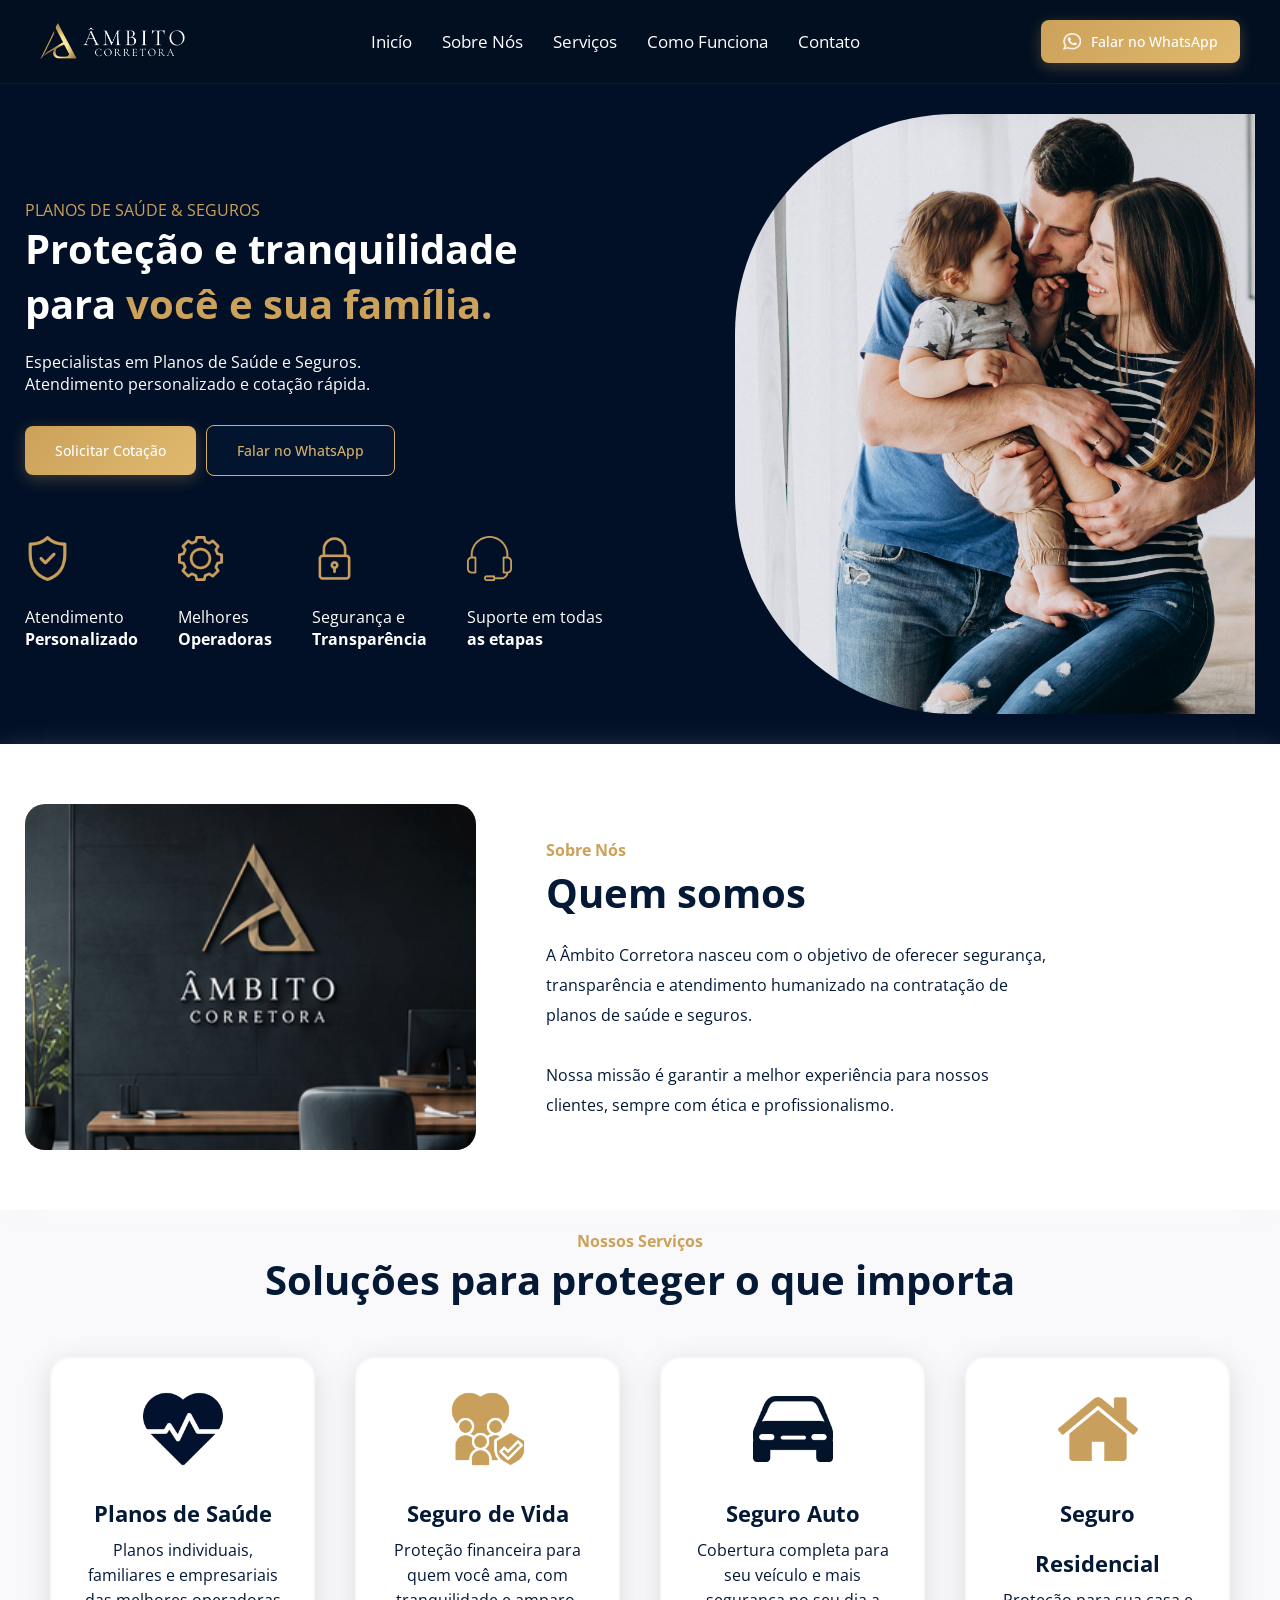
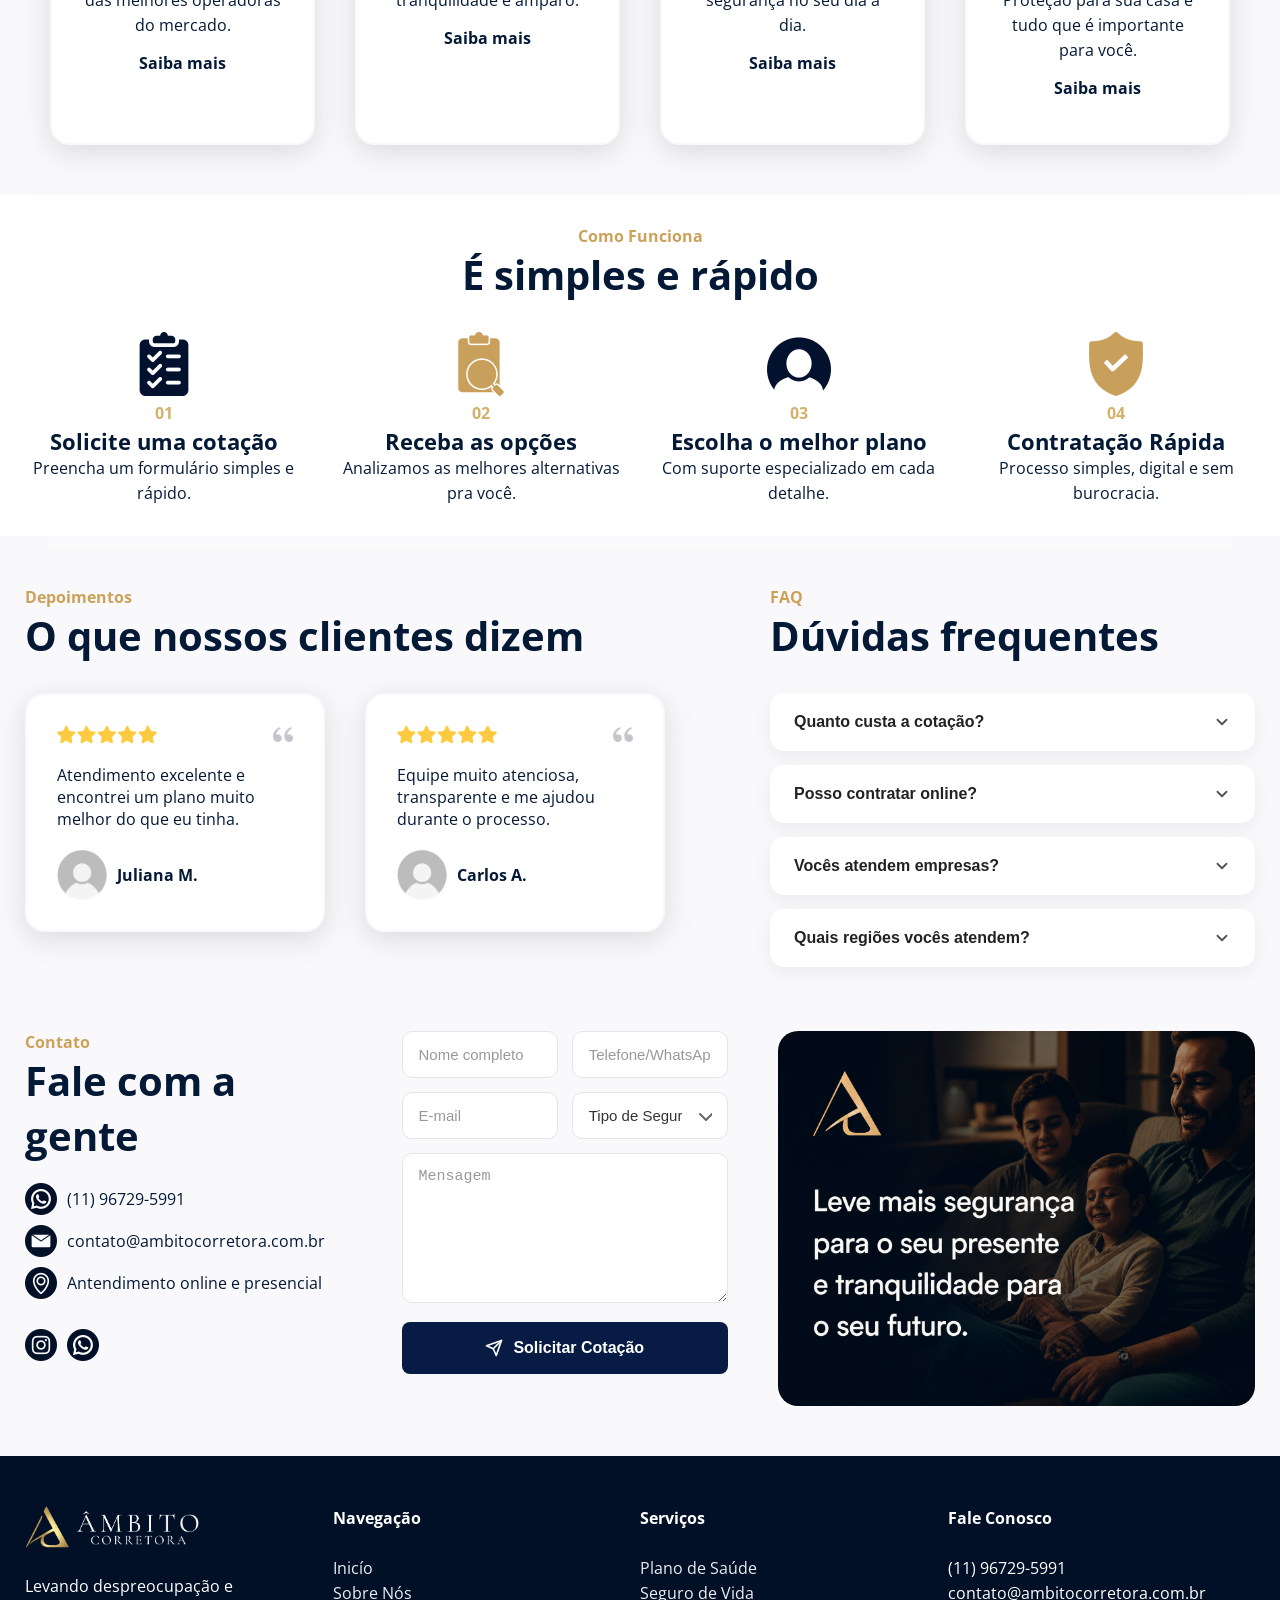
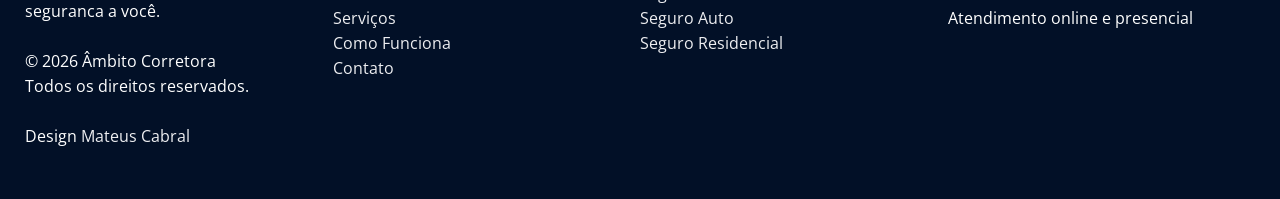
<file: index.html>
<!DOCTYPE html>
<html lang="pt-br">

<head>
    <meta charset="UTF-8">
    <meta name="viewport" content="width=device-width, initial-scale=1.0">
    <title>Âmbito Corretora</title>
    <link rel="icon" href="/src/assets/img/logo.jpg" type="image/png" />
    <link rel="stylesheet" href="./src/css/style.css">
</head>

<body>
    <header>
        <div>
            <img src="./src/assets/img/LOGO.png" alt="" width="150">
            <button class="menu-toggle" id="menuToggle">
                <span></span>
                <span></span>
                <span></span>
            </button>
            <nav id="menu">
                <a href="#hero">Inicío</a>
                <a href="#sobre-nos">Sobre Nós</a>
                <a href="#servicos">Serviços</a>
                <a href="#como-funciona">Como Funciona</a>
                <a href="#contato">Contato</a>
            </nav>
            <a href="https://wa.link/51iaxy" class="btn btn-dourado btn-mobile"><img src="./src/assets/icon/logowhatsapp.png" width="20px">Falar no
                WhatsApp</a>
        </div>
    </header>
    <main id="hero">
        <div class="hero-content">

            <div class="hero-left">
                <p class="section-title">PLANOS DE SAÚDE & SEGUROS</p>

                <h1>
                    Proteção e tranquilidade <br>
                    para <span class="txt-dourado">você e sua família.</span>
                </h1>

                <p>
                    Especialistas em Planos de Saúde e Seguros.
                    <br>
                    Atendimento personalizado e cotação rápida.
                </p>

                <div class="hero-buttons">
                    <a href="#contato" class="btn btn-dourado">
                        Solicitar Cotação
                    </a>

                    <a href="https://wa.link/51iaxy" class="btn btn-whatsapp">
                        Falar no WhatsApp
                    </a>
                </div>

                <div class="hero-icons">
                    <div>
                        <img src="./src/assets/icon/security.png">
                        <p>Atendimento<br><b>Personalizado</b></p>
                    </div>

                    <div>
                        <img src="./src/assets/icon/gear.png">
                        <p>Melhores<br><b>Operadoras</b></p>
                    </div>

                    <div>
                        <img src="./src/assets/icon/padlock.png">
                        <p>Segurança e<br><b>Transparência</b></p>
                    </div>

                    <div class="icon-mobile">
                        <img src="./src/assets/icon/headset.png">
                        <p>Suporte em todas<br><b>as etapas</b></p>
                    </div>
                </div>
            </div>
            <div class="hero-right">
                <img src="./src/assets/img/young-family-with-their-little-son-home.jpg" class="hero-image">
            </div>
        </div>
    </main>
    <section class="sobre-nos">
        <div id="sobre-nos">
            <img src="./src/assets/img/sala-Ambito.png" alt="Sobre Nós">
            <div>
                <p class="section-title"><b>Sobre Nós</b></p>
                <h2>Quem somos</h2>
                <p>A Âmbito Corretora nasceu com o objetivo de oferecer segurança, transparência e atendimento
                    humanizado na
                    contratação de planos de saúde e seguros. <br><br> Nossa missão é garantir a melhor experiência para
                    nossos clientes, sempre com ética e profissionalismo.</p>
            </div>
        </div>

    </section>

    <section id="servicos">
        <div class="title">
            <p class="section-title"><b>Nossos Serviços</b></p>
            <h2>Soluções para proteger o que importa</h2>
        </div>
        <div class="container-card">
            <div class="card">
                <img src="./src/assets/icon/cardiogram.png" alt="Serviço 1">
                <h3>Planos de Saúde</h3>
                <p>Planos individuais, familiares e empresariais das melhores operadoras do mercado.</p>
                <a href="./src/pages/planos-saude.html" class=""><b>Saiba mais</b></a>

            </div>
            <div class="card">
                <img src="./src/assets/icon/familia.png" alt="Serviço 1">
                <h3>Seguro de Vida</h3>
                <p>Proteção financeira para quem você ama, com tranquilidade e amparo.</p>
                <a href="" class=""><b>Saiba mais</b></a>

            </div>
            <div class="card">
                <img src="./src/assets/icon/carro-compacto.png" alt="Serviço 1">
                <h3>Seguro Auto</h3>
                <p>Cobertura completa para seu veículo e mais segurança no seu dia a dia.</p>
                <a href="" class=""><b>Saiba mais</b></a>

            </div>
            <div class="card">
                <img src="./src/assets/icon/casa.png" alt="Serviço 1">
                <h3>Seguro Residencial</h3>
                <p>Proteção para sua casa e tudo que é importante para você.</p>
                <a href="" class=""><b>Saiba mais</b></a>
            </div>
        </div>
    </section>

    <section class="como-funciona">
        <div id="como-funciona">
            <div class="title">
                <p class="section-title"><b>Como Funciona</b></p>
                <h2>É simples e rápido</h2>
            </div>
            <div class="container-card">
                <div class="card-func">
                    <img src="./src/assets/icon/prancheta (1).png" alt="">
                    <p class="number"><b>01</b></p>
                    <h3>Solicite uma cotação</h3>
                    <p>Preencha um formulário simples e rápido.</p>
                </div>
                <div class="card-func">
                    <img src="./src/assets/icon/prancheta (3).png" alt="">
                    <p class="number"><b>02</b></p>
                    <h3>Receba as opções</h3>
                    <p>Analizamos as melhores alternativas pra você.</p>
                </div>
                <div class="card-func">
                    <img src="./src/assets/icon/imagem-do-usuario-com-fundo-preto.png" alt="">
                    <p class="number"><b>03</b></p>
                    <h3>Escolha o melhor plano</h3>
                    <p>Com suporte especializado em cada detalhe.</p>
                </div>
                <div class="card-func">
                    <img src="./src/assets/icon/escudo (1).png" alt="">
                    <p class="number"><b>04</b></p>
                    <h3>Contratação Rápida</h3>
                    <p>Processo simples, digital e sem burocracia.</p>
                </div>
            </div>
        </div>
    </section>

    <section id="depoimentos">
        <div class="depoimentos">
            <div class="title">
                <p class="section-title"><b>Depoimentos</b></p>
                <h2>O que nossos clientes dizem</h2>
            </div>
            <div class="container-card container">
                <div class="card-depoimentos">
                    <div class="nota">
                        <img src="./src/assets/icon/5-estrelas.png" alt="" width="100">
                        <img src="./src/assets/icon/aspas-cima.png" alt="" width="20">
                    </div>
                    <p>Atendimento excelente e encontrei um plano muito melhor do que eu tinha.</p>
                    <div class="user">
                        <img src="./src/assets/icon/user.png" alt="" width="50">
                        <p><b>Juliana M.</b></p>
                    </div>
                </div>
                <div class="card-depoimentos">
                    <div class="nota">
                        <img src="./src/assets/icon/5-estrelas.png" alt="" width="100">
                        <img src="./src/assets/icon/aspas-cima.png" alt="" width="20">
                    </div>
                    <p>Equipe muito atenciosa, transparente e me ajudou durante o processo.</p>
                    <div class="user">
                        <img src="./src/assets/icon/user.png" alt="" width="50">
                        <p><b>Carlos A.</b></p>
                    </div>
                </div>
            </div>
        </div>

        <div class="faq-mobile">
            <div class="title">
                <p class="section-title"><b>FAQ</b></p>
                <h2>Dúvidas frequentes</h2>
            </div>
            <div class="faq">
                <div class="faq-item">
                    <button class="faq-question">
                        <span>Quanto custa a cotação?</span>

                        <svg class="arrow" xmlns="http://www.w3.org/2000/svg" width="18" height="18" viewBox="0 0 24 24"
                            fill="none" stroke="currentColor" stroke-width="2.5" stroke-linecap="round"
                            stroke-linejoin="round">
                            <polyline points="6 9 12 15 18 9"></polyline>
                        </svg>
                    </button>

                    <div class="faq-answer">
                        <p>A cotação é totalmente gratuita e sem compromisso.</p>
                    </div>
                </div>

                <div class="faq-item">
                    <button class="faq-question">
                        <span>Posso contratar online?</span>

                        <svg class="arrow" xmlns="http://www.w3.org/2000/svg" width="18" height="18" viewBox="0 0 24 24"
                            fill="none" stroke="currentColor" stroke-width="2.5" stroke-linecap="round"
                            stroke-linejoin="round">
                            <polyline points="6 9 12 15 18 9"></polyline>
                        </svg>
                    </button>

                    <div class="faq-answer">
                        <p>Sim! Todo o processo pode ser feito pela internet.</p>
                    </div>
                </div>

                <div class="faq-item">
                    <button class="faq-question">
                        <span>Vocês atendem empresas?</span>

                        <svg class="arrow" xmlns="http://www.w3.org/2000/svg" width="18" height="18" viewBox="0 0 24 24"
                            fill="none" stroke="currentColor" stroke-width="2.5" stroke-linecap="round"
                            stroke-linejoin="round">
                            <polyline points="6 9 12 15 18 9"></polyline>
                        </svg>
                    </button>

                    <div class="faq-answer">
                        <p>Sim. Trabalhamos com seguros para pessoas físicas e jurídicas.</p>
                    </div>
                </div>

                <div class="faq-item">
                    <button class="faq-question">
                        <span>Quais regiões vocês atendem?</span>

                        <svg class="arrow" xmlns="http://www.w3.org/2000/svg" width="18" height="18" viewBox="0 0 24 24"
                            fill="none" stroke="currentColor" stroke-width="2.5" stroke-linecap="round"
                            stroke-linejoin="round">
                            <polyline points="6 9 12 15 18 9"></polyline>
                        </svg>
                    </button>

                    <div class="faq-answer">
                        <p>Atendemos clientes em todo o Brasil.</p>
                    </div>
                </div>
            </div>

        </div>
    </section>

    <section id="contato">
        <div>
            <div class="title">
                <p class="section-title"><b>Contato</b></p>
                <h2>Fale com a gente</h2>
            </div>
            <div style="margin-top: 20px;">
                <div class="info-contato">
                    <img src="./src/assets/icon/whatsapp.png" alt="">
                    <p>(11) 96729-5991</p>
                </div>
                <div class="info-contato">
                    <img src="./src/assets/icon/email.png" alt="">
                    <p>contato@ambitocorretora.com.br</p>
                </div>
                <div class="info-contato">
                    <img src="./src/assets/icon/localizacao.png" alt="">
                    <p>Antendimento online e presencial</p>
                </div>
                <div class="info-contato" style="margin-top: 30px;">
                    <a href="https://www.instagram.com/ambitocorretora/"><img src="./src/assets/icon/instagram.png" alt=""></a>
                    <a href="https://wa.link/51iaxy"><img src="./src/assets/icon/whatsapp.png" alt=""></a>
                </div>
            </div>

        </div>

        <div class="">
            <form class="contact-form">

                <div class="row">

                    <div class="input-box">
                        <input type="text" placeholder="Nome completo" required>
                    </div>

                    <div class="input-box">
                        <input type="tel" placeholder="Telefone/WhatsApp" required>
                    </div>

                </div>

                <div class="row">

                    <div class="input-box">
                        <input type="email" placeholder="E-mail" required>
                    </div>

                    <div class="input-box">

                        <select required>
                            <option value="" selected disabled>Tipo de Seguro</option>
                            <option>Seguro Auto</option>
                            <option>Seguro Moto</option>
                            <option>Seguro Residencial</option>
                            <option>Seguro Empresarial</option>
                            <option>Plano de Saúde</option>
                            <option>Seguro de Vida</option>
                        </select>

                    </div>

                </div>

                <div class="input-box">
                    <textarea placeholder="Mensagem"></textarea>
                </div>

                <button type="submit" class="btn-submit">

                    <svg xmlns="http://www.w3.org/2000/svg" width="18" height="18" viewBox="0 0 24 24" fill="none"
                        stroke="currentColor" stroke-width="2.2" stroke-linecap="round" stroke-linejoin="round">

                        <line x1="22" y1="2" x2="11" y2="13"></line>
                        <polygon points="22 2 15 22 11 13 2 9 22 2"></polygon>

                    </svg>

                    Solicitar Cotação

                </button>

            </form>
        </div>

        <img src="./src/assets/img/FAQ-image.png" alt="" class="img-contato">
    </section>
    <footer>
        <div class="footer">
            <div class="footer-ambito">
                <img src="./src/assets/img/LOGO.png" alt="" width="180">
                <br>
                <p>Levando despreocupação e <br>
                    seguranca a você.
                    <br>
                    <br>
                    &copy; 2026 Âmbito Corretora <br>
                    Todos os direitos reservados. <br>
                    <br>
                    Design <a href="https://mateuscabralsilva.github.io/">Mateus Cabral</a>
                </p>
            </div>
            <div class="info-footer">
                <p><b>Navegação</b></p>
                <br>
                <a href="#inicio">Inicío</a>
                <a href="#sobre-nos">Sobre Nós</a>
                <a href="#servicos">Serviços</a>
                <a href="#como-funciona">Como Funciona</a>
                <a href="#contato">Contato</a>
            </div>

            <div class="info-footer">
                <p><b>Serviços</b></p>
                <br>
                <a href="">Plano de Saúde</a>
                <a href="">Seguro de Vida</a>
                <a href="">Seguro Auto</a>
                <a href="">Seguro Residencial</a>
            </div>

            <div class="info-footer">
                <p><b>Fale Conosco</b></p>
                <br>
                <p>(11) 96729-5991</p>
                <p>contato@ambitocorretora.com.br</p>
                <p>Atendimento online e presencial</p>
            </div>
        </div>

    </footer>

    <script src="./src/js/menu.js"></script>
    <script src="./src/js/faq.js"></script>
</body>

</html>
</file>
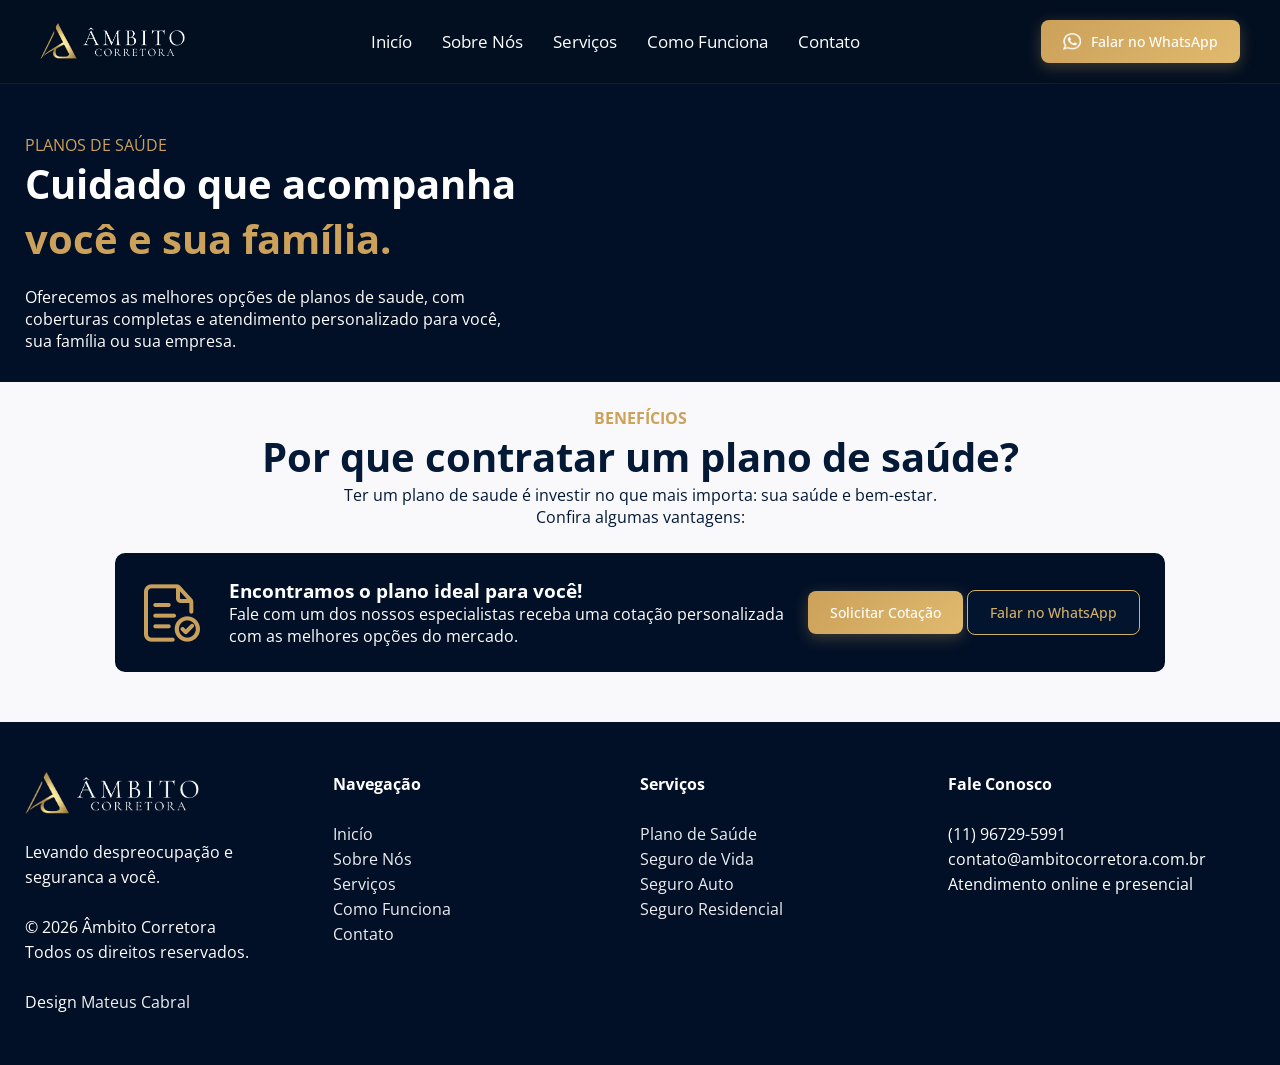
<file: src/pages/planos-saude.html>
<!DOCTYPE html>
<html lang="pt-br">

<head>
    <meta charset="UTF-8">
    <meta name="viewport" content="width=device-width, initial-scale=1.0">
    <title>Âmbito Corretora</title>
    <link rel="icon" href="/src/assets/img/logo.jpg" type="image/png" />
    <link rel="stylesheet" href="/src/css/style.css">
</head>

<body>
    <header>
        <div>
            <img src="/src/assets/img/LOGO.png" alt="" width="150">
            <button class="menu-toggle" id="menuToggle">
                <span></span>
                <span></span>
                <span></span>
            </button>
            <nav id="menu">
                <a href="/index.html">Inicío</a>
                <a href="#sobre-nos">Sobre Nós</a>
                <a href="#servicos">Serviços</a>
                <a href="#como-funciona">Como Funciona</a>
                <a href="#contato">Contato</a>
            </nav>
            <a href="https://wa.link/51iaxy" class="btn btn-dourado btn-mobile"><img
                    src="/src/assets/icon/logowhatsapp.png" width="20px">Falar no
                WhatsApp</a>
        </div>
    </header>
    <main id="hero">
        <div class="hero-content">

            <div class="hero-left">
                <p class="section-title">PLANOS DE SAÚDE</p>

                <h1>
                    Cuidado que acompanha<br>
                    <span class="txt-dourado">você e sua família.</span>
                </h1>

                <p>
                    Oferecemos as melhores opções de planos de saude, com <br>coberturas completas e atendimento
                    personalizado para você,<br>sua família ou sua empresa.
                </p>
            </div>

        </div>
    </main>

    <section id="beneficios">
        <div class="beneficios">
            <div class="title">
                <p class="section-title"><b>BENEFÍCIOS</b></p>
                <h2>Por que contratar um plano de saúde?</h2>
                <p>Ter um plano de saude é investir no que mais importa: sua saúde e bem-estar. <br>
                    Confira algumas vantagens:</p>
            </div>
        </div>

    </section>

    <section id="banner">
        <div class="banner">
            <img src="/src/assets/icon/aprovado.png" alt="">
            <div>
                <h3>Encontramos o plano ideal para você!</h3>
                <p>Fale com um dos nossos especialistas receba uma cotação personalizada <br>com as melhores opções do
                    mercado.
                </p>
            </div>
            <div class="buttons-banner">
                <a href="#contato" class="btn btn-dourado">
                    Solicitar Cotação
                </a>
                <a href="https://wa.link/51iaxy" class="btn btn-whatsapp">
                    Falar no WhatsApp
                </a>
            </div>
        </div>
    </section>
    <footer>
        <div class="footer">
            <div class="footer-ambito">
                <img src="/src/assets/img/LOGO.png" alt="" width="180">
                <br>
                <p>Levando despreocupação e <br>
                    seguranca a você.
                    <br>
                    <br>
                    &copy; 2026 Âmbito Corretora <br>
                    Todos os direitos reservados. <br>
                    <br>
                    Design <a href="https://mateuscabralsilva.github.io/">Mateus Cabral</a>
                </p>
            </div>
            <div class="info-footer">
                <p><b>Navegação</b></p>
                <br>
                <a href="#inicio">Inicío</a>
                <a href="#sobre-nos">Sobre Nós</a>
                <a href="#servicos">Serviços</a>
                <a href="#como-funciona">Como Funciona</a>
                <a href="#contato">Contato</a>
            </div>

            <div class="info-footer">
                <p><b>Serviços</b></p>
                <br>
                <a href="">Plano de Saúde</a>
                <a href="">Seguro de Vida</a>
                <a href="">Seguro Auto</a>
                <a href="">Seguro Residencial</a>
            </div>

            <div class="info-footer">
                <p><b>Fale Conosco</b></p>
                <br>
                <p>(11) 96729-5991</p>
                <p>contato@ambitocorretora.com.br</p>
                <p>Atendimento online e presencial</p>
            </div>
        </div>

    </footer>

    <script src="/src/js/menu.js"></script>
</body>

</html>
</file>
<file: src/css/style.css>
@import url('https://fonts.googleapis.com/css2?family=Open+Sans:ital,wght@0,300..800;1,300..800&display=swap');

:root {
  --bg: #F9F9FB;
  --surface: #FFFFFF;
  --page-dark: #021027;
  --header-dark: #020F21;
  --text: #031936;
  --muted: #666666;
  --gold: #CCA15A;
  --gold-2: #E0B96E;
  --accent: #0a2455;
  --card-border: #F9F9FB;
  --shadow-soft: 0 7px 29px rgba(100, 100, 111, 0.08);
  --shadow-strong: 0 7px 29px rgba(100, 100, 111, 0.2);
  --radius: 10px;
  --radius-lg: 20px;
  --radius-hero: 220px;
  --transition: 0.35s;
  --max-width: 1300px;
}

/* Reset & base */
* {
  box-sizing: border-box;
  margin: 0;
  padding: 0
}

html {
  scroll-behavior: smooth
}

body {
  font-family: 'Open Sans', sans-serif;
  background: var(--bg);
  color: var(--text)
}

/* Layout containers */
header {
  background: var(--header-dark);
  padding: 20px 25px;
  border-bottom: 1px solid rgba(255, 255, 255, 0.06)
}

header>div {
  display: flex;
  justify-content: space-between;
  align-items: center;
  max-width: 1200px;
  margin: 0 auto
}

nav {
  display: flex;
  gap: 30px
}

nav a {
  color: #fff;
  text-decoration: none;
  position: relative;
  font-size: 17px;
  transition: color .3s
}

nav a::after {
  content: '';
  position: absolute;
  left: 50%;
  bottom: -6px;
  width: 0;
  height: 2px;
  background: var(--gold);
  transform: translateX(-50%);
  transition: all .3s
}

nav a:hover {
  color: var(--gold)
}

nav a:hover::after {
  width: 100%
}
.title h2 {
  font-size: 40px
}

/* Buttons */
.btn {
  display: inline-flex;
  align-items: center;
  gap: 10px;
  padding: 12px 22px;
  border-radius: 8px;
  text-decoration: none;
  font-size: 14px;
  font-weight: 500;
  position: relative;
  overflow: hidden;
  transition: transform var(--transition), box-shadow var(--transition)
}

.btn img {
  width: 18px;
  transition: transform .35s
}

.btn:hover {
  transform: translateY(-3px)
}

.btn:hover img {
  transform: scale(1.15)
}

.btn::before {
  content: '';
  position: absolute;
  top: 0;
  left: -120%;
  width: 60px;
  height: 100%;
  background: rgba(255, 255, 255, 0.2);
  transform: skewX(-25deg);
  transition: .6s
}

.btn:hover::before {
  left: 120%
}

.btn-dourado {
  color: #fff;
  background: linear-gradient(135deg, var(--gold), var(--gold-2));
  box-shadow: 0 4px 15px rgba(204, 161, 90, 0.3)
}

.btn-dourado:hover {
  box-shadow: 0 8px 25px rgba(204, 161, 90, 0.5)
}

.btn-whatsapp {
  color: #d4b06a;
  background: #03152e;
  border: 1px solid #d4b06a
}

.btn-whatsapp:hover {
  background: #d4b06a;
  color: #03152e;
  box-shadow: 0 0 20px rgba(212, 176, 106, 0.35)
}

/* Hero */
#hero {
  background: var(--page-dark);
  color: #fff;
  padding: 30px 25px
}

#hero h1 {
  font-size: 40px
}

#hero p {
  padding-top: 20px
}

.section-title,
.txt-dourado {
  color: var(--gold)
}

.hero-buttons {
  display: flex;
  align-items: center;
  gap: 10px;
  padding-top: 30px
}

.hero-buttons a {
  padding: 15px 30px
}

.hero-icons {
  display: flex;
  align-items: center;
  gap: 40px;
  padding-top: 60px
}

.hero-icons img {
  width: 45px
}

.hero-content {
  max-width: var(--max-width);
  margin: auto;
  display: flex;
  align-items: center;
  justify-content: space-between;
  gap: 70px
}

.hero-left {
  flex: 1
}

.hero-right {
  width: 520px;
  height: 600px;
  overflow: hidden;
  border-top-left-radius: var(--radius-hero);
  border-bottom-left-radius: var(--radius-hero);
  flex-shrink: 0
}

.hero-image {
  width: 100%;
  height: 100%;
  object-fit: cover
}

.sobre-nos {
  background: var(--surface);
  box-shadow: rgba(249, 249, 251, 0.2) 0 7px 29px
}

#sobre-nos {
  padding: 60px 25px;
  max-width: var(--max-width);
  margin: auto;
  display: flex;
  align-items: center;
  gap: 70px
}

#sobre-nos h2 {
  font-size: 40px;
  padding-bottom: 20px
}

#sobre-nos p {
  max-width: 500px;
  line-height: 30px
}

#sobre-nos img {
  border-radius: 20px
}

/* Serviços / cards */
#servicos {
  text-align: center;
  max-width: var(--max-width);
  margin: 20px auto;
  padding: 0 50px
}

#servicos h2 {
  padding-bottom: 20px
}

.container-card {
  display: grid;
  grid-template-columns: repeat(4, 1fr);
  gap: 40px;
  margin-top: 30px
}

.card {
  background: var(--surface);
  box-shadow: var(--shadow-strong);
  padding: 30px;
  border: 2px solid var(--card-border);
  border-radius: var(--radius-lg);
  line-height: 50px;
  transition: transform var(--transition)
}

.card img {
  width: 80px
}

.card:hover {
  transform: translateY(-10px)
}

.card p,
.card-func p {
  line-height: 25px
}

.card h3,
.card-func h3 {
  font-size: 22px
}

.card a,
.card-func a {
  text-decoration: none;
  color: var(--text)
}

.como-funciona {
  background: var(--surface);
  box-shadow: rgba(249, 249, 251, 0.2) 0 7px 29px
}

#como-funciona {
  text-align: center;
  max-width: var(--max-width);
  margin: 50px auto;
  padding: 30px 25px
}

.number {
  color: #d4b06a
}

#depoimentos {
  display: grid;
  max-width: var(--max-width);
  margin: 50px auto;
  grid-template-columns: 1fr 1fr;
  padding: 0 25px;
  gap: 25px
}

.card-depoimentos {
  background: var(--surface);
  box-shadow: var(--shadow-strong);
  padding: 30px;
  border: 2px solid var(--card-border);
  border-radius: var(--radius-lg);
  width: 300px;
  transition: transform var(--transition)
}

.card-depoimentos:hover {
  transform: translateY(-10px)
}

.card-depoimentos p {
  max-width: 200px;
  margin-top: 20px
}

.nota,
.user {
  display: flex;
  align-items: center
}

.nota {
  justify-content: space-between
}

.user {
  margin-top: 20px;
  gap: 10px
}

.user p {
  margin-top: 0
}

.faq {
  margin-top: 30px
}

.faq-item {
  background: #fff;
  border-radius: 14px;
  margin-bottom: 14px;
  overflow: hidden;
  box-shadow: 0 6px 18px rgba(0, 0, 0, .06)
}

.faq-question {
  width: 100%;
  border: none;
  background: transparent;
  cursor: pointer;
  display: flex;
  justify-content: space-between;
  align-items: center;
  padding: 20px 24px;
  font-size: 16px;
  font-weight: 600;
  color: #222
}

.arrow {
  transition: .35s;
  color: #555;
  flex-shrink: 0
}

.faq-answer {
  max-height: 0;
  overflow: hidden;
  transition: max-height .35s
}

.faq-answer p {
  padding: 0 24px 22px;
  color: var(--muted);
  line-height: 1.7
}

.faq-item.active .faq-answer {
  max-height: 200px
}

.faq-item.active .arrow {
  transform: rotate(180deg)
}

/* Contato */
#contato {
  display: grid;
  max-width: var(--max-width);
  margin: 50px auto;
  grid-template-columns: repeat(3, 1fr);
  gap: 50px;
  padding: 0 25px
}

.info-contato {
  display: flex;
  align-items: center;
  gap: 10px;
  margin-top: 10px
}

.info-contato img {
  object-fit: cover;
  width: 32px
}

.contact-form {
  width: 100%;
  max-width: 760px
}

.row {
  display: flex;
  gap: 14px;
  margin-bottom: 14px
}

.input-box {
  flex: 1
}

.img-contato {
  border-radius: 20px;
  width: 53vh
}

.contact-form input,
.contact-form select,
.contact-form textarea {
  width: 100%;
  border: 1px solid #e5e5e5;
  border-radius: 10px;
  padding: 14px 16px;
  font-size: 15px;
  background: #fff;
  color: #333;
  outline: none;
  transition: box-shadow .25s, border-color .25s
}

.contact-form input:focus,
.contact-form select:focus,
.contact-form textarea:focus {
  border-color: var(--accent);
  box-shadow: 0 0 0 3px rgba(10, 36, 85, .08)
}

.contact-form textarea {
  resize: vertical;
  min-height: 150px;
  margin-bottom: 14px
}

.contact-form select {
  appearance: none;
  cursor: pointer;
  background-image: url("data:image/svg+xml,%3Csvg xmlns='http://www.w3.org/2000/svg' width='18' height='18' fill='none' stroke='%23666' stroke-width='2' stroke-linecap='round' stroke-linejoin='round'%3E%3Cpolyline points='6 7 12 13 18 7'/%3E%3C/svg%3E");
  background-repeat: no-repeat;
  background-position: right 15px center;
  padding-right: 45px
}

.btn-submit {
  width: 100%;
  height: 52px;
  border: none;
  border-radius: 8px;
  background: #071b45;
  color: #fff;
  display: flex;
  justify-content: center;
  align-items: center;
  gap: 10px;
  font-size: 16px;
  font-weight: 600;
  cursor: pointer;
  transition: background .25s
}

.btn-submit:hover {
  background: #0b2d70
}

.btn-submit svg {
  width: 18px;
  height: 18px
}

::placeholder {
  color: #999
}

/* Footer */
footer {
  background: var(--page-dark);
  margin-top: 50px
}

footer a {
  color: #f9f9fbf3;
  text-decoration: none
}

.footer {
  color: #fff;
  padding: 50px 25px;
  display: grid;
  grid-template-columns: repeat(4, 1fr);
  max-width: var(--max-width);
  margin: 0 auto
}

.footer div {
  display: flex;
  flex-direction: column;
  line-height: 25px
}

.menu-toggle {
  display: none;
  width: 45px;
  height: 45px;
  border: none;
  background: transparent;
  cursor: pointer;
  z-index: 1001
}

.menu-toggle span {
  display: block;
  width: 28px;
  height: 3px;
  margin: 6px auto;
  background: var(--gold);
  border-radius: 20px;
  transition: .35s
}

.menu-toggle.active span:nth-child(1) {
  transform: translateY(9px) rotate(45deg)
}

.menu-toggle.active span:nth-child(2) {
  opacity: 0
}

.menu-toggle.active span:nth-child(3) {
  transform: translateY(-9px) rotate(-45deg)
}

.menu-overlay {
  position: fixed;
  inset: 0;
  background: rgba(0, 0, 0, .45);
  opacity: 0;
  visibility: hidden;
  transition: .3s;
  z-index: 998
}

.menu-overlay.active {
  opacity: 1;
  visibility: visible
}

@media(max-width:1010px) {
  header {
    padding: 18px 25px;
    position: fixed;
    width: 100%;
    z-index: 1000
  }

  .hero-content {
    margin-top: 60px
  }

  .menu-toggle {
    display: block
  }

  .btn-header,
  .btn-mobile {
    display: none
  }

  nav {
    position: fixed;
    top: 0;
    right: -100%;
    width: 280px;
    height: 100vh;
    background: var(--page-dark);
    display: flex;
    flex-direction: column;
    justify-content: center;
    align-items: center;
    gap: 35px;
    transition: .35s;
    z-index: 999;
    box-shadow: -15px 0 40px rgba(0, 0, 0, .35)
  }

  nav.active {
    right: 0
  }

  nav a {
    color: #fff;
    font-size: 20px
  }

  .hero-right {
    display: none
  }
}

@media(max-width:1211px) {
  .hero-right {
    width: 420px;
    height: 500px
  }

  .img-contato {
    width: 40vh
  }

  #depoimentos {
    align-items: center;
    gap: 25px
  }

  .container-card {
    grid-template-columns: 1fr 1fr
  }
}

@media(max-width:1109px) {
  .hero-right {
    width: 320px;
    height: 500px
  }

  #contato,
  #depoimentos {
    display: flex;
    flex-direction: column;
    align-items: normal
  }

  .faq-mobile {
    margin-top: 30px
  }

  .img-contato {
    width: 100%;
    height: 53vh;
    object-fit: cover;
    margin: 0 auto
  }

  .container {
    width: 500px
  }
}

@media(max-width:880px) {
  #sobre-nos {
    flex-direction: column
  }

  #sobre-nos img {
    order: 2
  }

  .footer {
    grid-template-columns: 1fr 1fr
  }
  .buttons-banner {
  display: flex;
  flex-direction: column;
  gap: 10px;
}
}

@media(max-width:689px) {
  .container-card {
    display: flex;
    flex-direction: column
  }

  .card-depoimentos {
    width: auto
  }

  .container {
    width: auto
  }

  .hero-icons {
    display: grid;
    grid-template-columns: 1fr 1fr
  }
}

@media(max-width:580px) {
  .footer {
    display: flex;
    flex-direction: column
  }

  .card-depoimentos {
    margin: 0
  }

  .container {
    width: auto
  }

  .info-footer {
    margin-top: 20px
  }

  .img-contato {
    height: 30vh
  }
}

@media(max-width:470px) {
  #sobre-nos img {
    width: 370px
  }
}

/* UI extras */
.icon-mobile {
  width: 140px
}

/* SCROLLBAR */
::-webkit-scrollbar {
  width: 8px
}

::-webkit-scrollbar-track {
  background: #050505
}

::-webkit-scrollbar-thumb {
  background: rgba(255, 255, 255, 0.15);
  border-radius: 20px
}

::-webkit-scrollbar-thumb:hover {
  background: rgba(255, 255, 255, 0.3)
}

/* SELECTION */
::selection {
  background: var(--page-dark);
  color: #fff
}

.beneficios {
  text-align: center;
  padding: 25px;
}
.banner h3, .banner p {
  color: white;
}

.banner {
  background-color: var(--page-dark);
  display: flex;
  justify-content: space-between;
  margin: 0 auto;
  max-width: 1050px;
  border-radius: 10px;
  padding: 25px;
  align-items: center;
}
</file>
